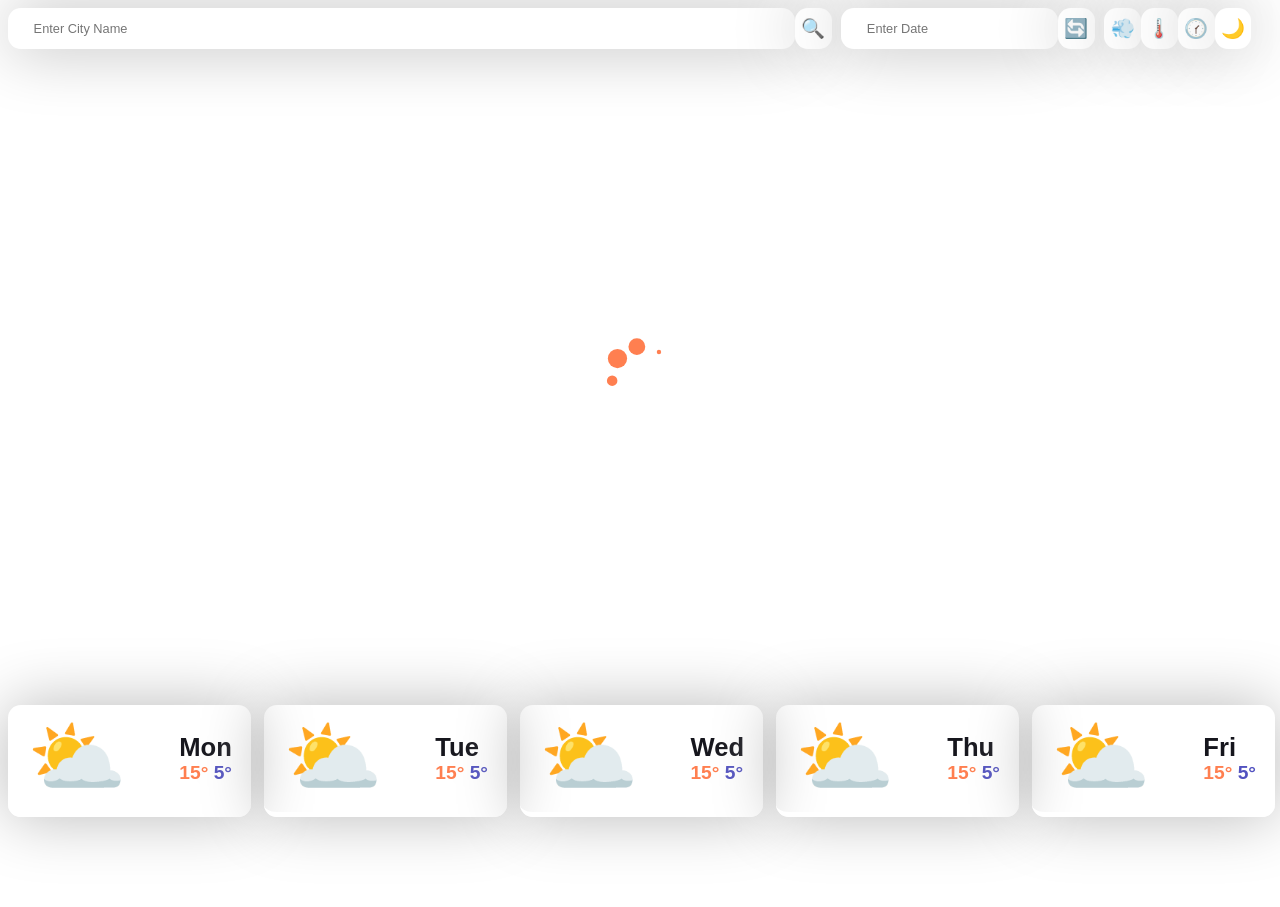
<file: index.html>
<!doctype html>
<html lang="en">
	<head>
		<meta charset="UTF-8" />
		<meta name="viewport" content="width=device-width, initial-scale=1.0" />
		<title>⛅ Weather Forecast</title>
		<link rel="stylesheet" href="./style.css" />
	</head>
	<body>
		<div class="inputs">
			<div>
				<input id="city" type="text" placeholder="Enter City Name" />
				<input type="button" value="🔍" id="search-city" class="icon" />
			</div>
			<div>
				<input id="date" type="text" placeholder="Enter Date" />
				<input type="button" value="🔄️" id="refresh" class="icon" />
			</div>
			<div id="icons-container">
				<input type="button" value="💨" id="feels-like" class="icon" />
				<input type="button" value="🌡️" id="units" class="icon" />
				<input type="button" value="🕜" id="clock" class="icon" />
				<input type="button" value="🌙" id="theme" class="icon" />
			</div>
		</div>
		<canvas></canvas>
		<main>
			<div class="weather-card" id="day-0">
				<span class="icon">⛅</span>
				<div class="content">
					<h2>Mon</h2>
					<h4>
						<span class="red">15°</span>
						<span class="blue">5°</span>
					</h4>
				</div>
			</div>
			<div class="weather-card" id="day-1">
				<span class="icon">⛅</span>
				<div class="content">
					<h2>Tue</h2>
					<h4>
						<span class="red">15°</span>
						<span class="blue">5°</span>
					</h4>
				</div>
			</div>
			<div class="weather-card" id="day-2">
				<span class="icon">⛅</span>
				<div class="content">
					<h2>Wed</h2>
					<h4>
						<span class="red">15°</span>
						<span class="blue">5°</span>
					</h4>
				</div>
			</div>
			<div class="weather-card" id="day-3">
				<span class="icon">⛅</span>
				<div class="content">
					<h2>Thu</h2>
					<h4>
						<span class="red">15°</span>
						<span class="blue">5°</span>
					</h4>
				</div>
			</div>
			<div class="weather-card" id="day-4">
				<span class="icon">⛅</span>
				<div class="content">
					<h2>Fri</h2>
					<h4>
						<span class="red">15°</span>
						<span class="blue">5°</span>
					</h4>
				</div>
			</div>
		</main>

		<!-- <script src="./math.js" type="module"></script>
		<script src="./date.js" type="module"></script>
		<script src="./color-utils.js" type="module"></script>
		<script src="./canvas.js" type="module"></script>
		<script src="./predictor.js" type="module"></script>
		<script src="./manager.js" type="module"></script> -->
		<script src="./ui.js" type="module"></script>
	</body>
</html>
</file>
<file: style.css>
:root {
	--bg: white;
	--fg: #16161d;
	--shadow: rgb(185, 185, 185);
	--shadow-dark: rgb(66, 66, 66);
	--accent: coral;
	--accent-shadow: rgb(255, 182, 156);
	--accent-shadow--dark: rgb(110, 78, 67);
}

body {
	width: 99vw;
	height: 99vh;
	overflow: hidden;
	font-family:
		'Trebuchet MS', 'Lucida Sans Unicode', 'Lucida Grande', 'Lucida Sans',
		Arial, sans-serif;
	background-color: var(--bg);
	color: var(--fg);
}

body.dark {
	background-color: var(--fg);
	color: var(--bg);
}

main {
	display: flex;
	flex-direction: row;
	justify-content: space-between;
	width: 100%;
	gap: 1vw;
}

canvas {
	border-radius: 1vw;
	width: 100%;
	height: 70vh;
	margin-bottom: 0.75vw;
	/* object-fit: contain; */
}

.icon {
	font-size: 6.25vw;
	display: flex;
	align-items: center;
	justify-content: center;
	padding: unset;
	margin: unset;
}

.weather-card {
	box-shadow: var(--shadow) 0px 0px 5vw 0px;
	border-radius: 1vw;
	width: 100%;
	gap: 0.2vw;
	border-bottom: 5px solid var(--bg);

	display: flex;
	justify-content: space-between;
	padding: 0.5vw;
	padding-left: 1.5vw;
	padding-right: 1.5vw;

	transition: all 0.2s;
}

.weather-card.dark {
	box-shadow: var(--shadow-dark) 0px 0px 5vw 0px;
}

input {
	font-family:
		'Trebuchet MS', 'Lucida Sans Unicode', 'Lucida Grande', 'Lucida Sans',
		Arial, sans-serif;

	display: inline;

	box-shadow: var(--shadow) 0px 0px 5vw 0px;
	border: 0px;
	border-radius: 1vw;

	padding: 1vw;

	background-color: var(--bg);
	color: var(--fg);

	transition: all 0.2s;
}

input.dark {
	background-color: var(--fg);
	color: var(--bg);
	box-shadow: var(--shadow-dark) 0px 0px 5vw 0px;
}

input[type='text'] {
	width: 100%;
	padding-left: 2vw;
	padding-right: 2vw;
	font-size: 1vw;
}

input.icon {
	font-size: 1.5vw;
	padding-left: 0.5vw;
	padding-right: 0.5vw;

	cursor: pointer;
}

input.selected {
	color: var(--bg);
	background-color: var(--accent);
}

.inputs {
	display: grid;
	grid-template-columns: 65% 20% 10%;
	width: 100%;
	margin-bottom: 1vw;
	gap: 0.75vw;
}

.inputs div {
	width: 100%;
	display: flex;
}

.weather-card:hover {
	box-shadow: var(--shadow) 0px 1vw 5vw 0px;
	border-bottom: 5px solid var(--accent);
	cursor: pointer;
	transition: all 0.2s;
}

.weather-card.dark:hover {
	box-shadow: var(--shadow-dark) 0px 1vw 5vw 0px;
	border-bottom: 5px solid var(--accent);
	cursor: pointer;
	transition: all 0.2s;
}

.weather-card.selected {
	background-color: rgba(255, 127, 80, 0.343);
	border-bottom: 5px solid rgba(255, 127, 80, 0.343);
	box-shadow: var(--accent-shadow) 0px 0px 5vw 0px;
	transition: all 0.2s;
}

.weather-card.dark.selected {
	box-shadow: var(--accent-shadow--dark) 0px 0px 5vw 0px;
}

.weather-card.selected:hover {
	background-color: rgba(255, 127, 80, 0.343);
	box-shadow: var(--accent-shadow) 0px 1vw 5vw 0px;
	border-bottom: 5px solid var(--accent-light);
	cursor: pointer;
	transition: all 0.2s;
}

.weather-card.dark.selected:hover {
	box-shadow: var(--accent-shadow--dark) 0px 0px 5vw 0px;
}

.weather-card .content {
	display: flex;
	flex-direction: column;
	justify-content: center;
}

.weather-card h2 {
	font-size: 2vw;
	margin: unset;
}

.weather-card h4 {
	font-size: 1.5vw;
	margin: unset;
}

.red {
	color: var(--accent);
}

.blue {
	color: rgb(82, 82, 192);
}

@media (max-width: 600px) {
	body {
		width: 92vw;
		overflow-x: hidden;
		overflow-y: unset;
	}

	canvas {
		height: 30vh;
		gap: 50px;
	}

	main {
		flex-direction: column;
		font-size: 800px;
	}

	.weather-card {
		margin-top: 5px;
		margin-bottom: 5px;
		border-radius: 20px;
	}

	.weather-card h2 {
		font-size: 6vw;
		margin: unset;
	}

	.weather-card h4 {
		font-size: 4.5vw;
		margin: unset;
	}

	.icon {
		font-size: 12vw;
		display: flex;
		align-items: center;
		justify-content: center;
		padding: unset;
		margin: unset;
	}

	.weather-card .content {
		justify-content: center;
		align-items: center;
		gap: 30px;
		flex-direction: row;
	}

	.inputs {
		display: grid;
		grid-template-columns: 100%;
		grid-template-rows: 33% 33% 33%;
		/* gap: 0.75vw; */
	}

	canvas {
		border-radius: 20px;
		width: 100%;
	}

	.inputs div {
		margin-bottom: 2vw;
	}

	input {
		border-radius: 20px;
	}

	input[type='text'] {
		font-size: 4vw;
	}

	input[type='button'].icon {
		font-size: 8vw;
	}

	#icons-container {
		width: 100%;
		display: flex;
		justify-content: space-between;
		gap: 2vw;
	}

	#icons-container input {
		width: 100%;
	}
}
</file>
